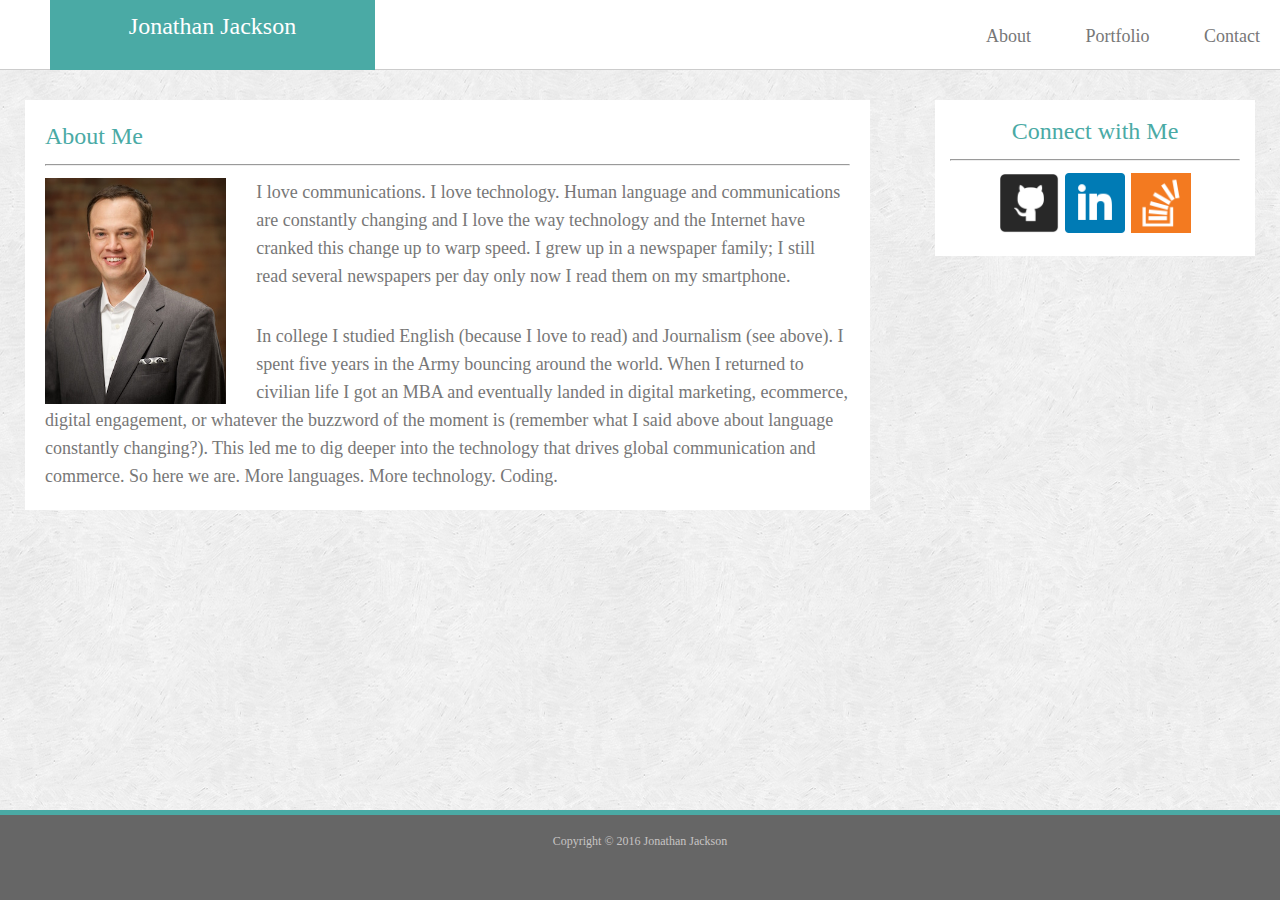
<file: assignment1/index.html>
<!DOCTYPE html>
	<html lang="en">	

		<head>
			<title>Jonathan Jackson</title>
			<link rel="stylesheet" type="text/css" href="assets/css/reset.css">
			<link rel="stylesheet" type="text/css" href="assets/css/style.css">
			<meta name="viewport" content="width=device-width, initial-scale=1">
		</head>
		
		<body>


			<div class="container">

			<div class="header">
			<h1>Jonathan Jackson</h1>

			<nav>
			<a href="index.html" target="_blank">About</a>
			<span class="navigationSpace"></span>
			<a href="portfolio.html" target="_blank">Portfolio</a>
			<span class="navigationSpace"></span>
			<a href="contact.html" target="_blank">Contact</a>
			</nav>
			</div> 	 
	


			<div class="about">
			<h2>About Me</h2>
			<hr>

			<img src="assets/images/JJ_headshot_1_small.jpg" alt="Jonathan headshot"/>
			
			<p>
			I love communications. I love technology.  Human language and communications are constantly changing and I love the way technology and the Internet have cranked this change up to warp speed.  I grew up in a newspaper family;  I still read several newspapers per day only now I read them on my smartphone.</p>
			<br>
			<p>In college I studied English (because I love to read) and Journalism (see above). I spent five years in the Army bouncing around the world.  When I returned to civilian life I got an MBA and eventually landed in digital marketing, ecommerce,  digital engagement,  or whatever the buzzword of the moment is (remember what I said above about language constantly changing?). This led me to dig deeper into the technology that drives global communication and commerce. So here we are. More languages. More technology.  Coding.</p>
			</div>

		

     		<div class="connect">
     		<h2>Connect with Me</h2>
     		<hr>	
     		<a href="https://github.com/jj99999">
     		<img src="assets/images/github_128x128.png" alt="github logo" height="60" width="60">
     		</a>
     		<a href="https://www.linkedin.com/in/jonathanjackson3">
     		<img src="assets/images/linkedin_128x128.png" alt="github logo" height="60" width="60"></a>
     		<a href="https://stackexchange.com/users/8905278/jonathanjackson">
     		<img src="assets/images/stackoverflow_128x128.png" alt="github logo" height="60" width="60"></a>
     		</div>	<!-- closing connect-->
     
     	<footer>	
		Copyright &copy; 2016 Jonathan Jackson
		</footer>
		


        </div>	  <!-- closing container -->

		</body>



	</html>
</file>
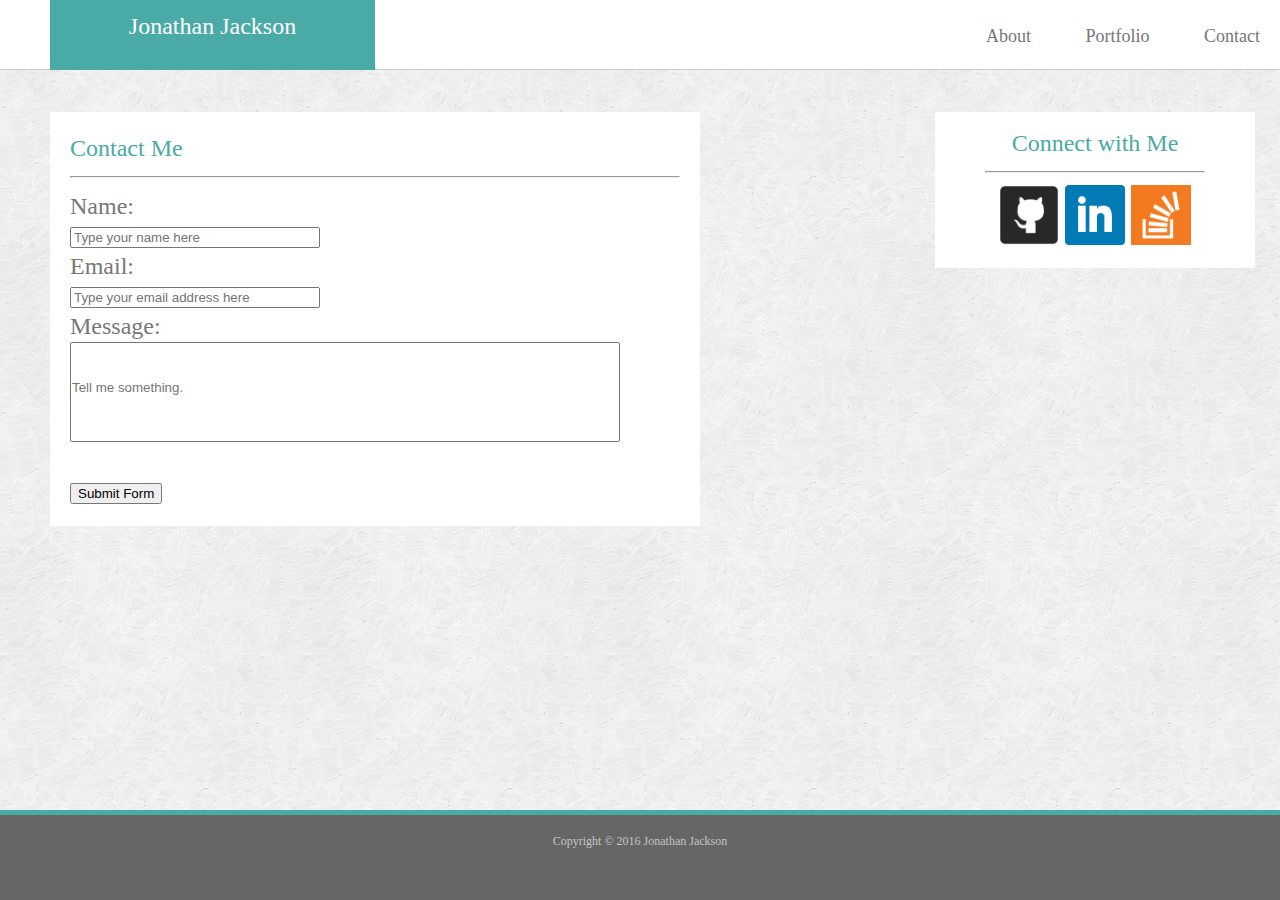
<file: assignment1/contact.html>
<!DOCTYPE html>
	<html lang="en">

		<head>
			<title>Jonathan Jackson</title>
			<link rel="stylesheet" type="text/css" href="assets/css/reset.css">
			<link rel="stylesheet" type="text/css" href="assets/css/style.css">
			<meta name="viewport" content="width=device-width, initial-scale=1">
		</head>
		
		<body>
			
			<div class="container">

			<div class="header">
			<h1>Jonathan Jackson</h1>

			<nav>
			<a href="index.html" target="_blank">About</a>
			<span class="navigationSpace"></span>
			<a href="portfolio.html" target="_blank">Portfolio</a>
			<span class="navigationSpace"></span>
			<a href="contact.html" target="_blank">Contact</a>
			</nav>
			</div>
			<hr>


	 		<form>
	 		<h2>Contact Me</h2>
	 		<hr>
  			Name:
  			<p><input type="text" name="name" id="YourName" placeholder="Type your name here"></p>
  			Email:
  			<p><input type="text" name="email" id="emailaddress" placeholder="Type your email address here"></p>
  			Message:
  			<p><input type="text" name="message" id="message" placeholder="Tell me something."></p>
  			<br>
  			<input type="button" value="Submit Form" color="blue"/>
  			</form> 	

			<div class="connect">
     		<h3>Connect with Me</h3>
     		<hr width="220">	
     		<a href="https://github.com/jj99999">
     		<img src="assets/images/github_128x128.png" alt="github logo" height="60" width="60"></a>
     		<a href="https://www.linkedin.com/in/jonathanjackson3">
     		<img src="assets/images/linkedin_128x128.png" alt="github logo" height="60" width="60"></a>
     		<a href="https://stackexchange.com/users/8905278/jonathanjackson">
     		<img src="assets/images/stackoverflow_128x128.png" alt="github logo" height="60" width="60"></a>	
     		</div>


			<footer>	
			Copyright &copy; 2016 Jonathan Jackson
			</footer>

        </div>	  <!-- closing container -->

		</body>

	</html>
</file>
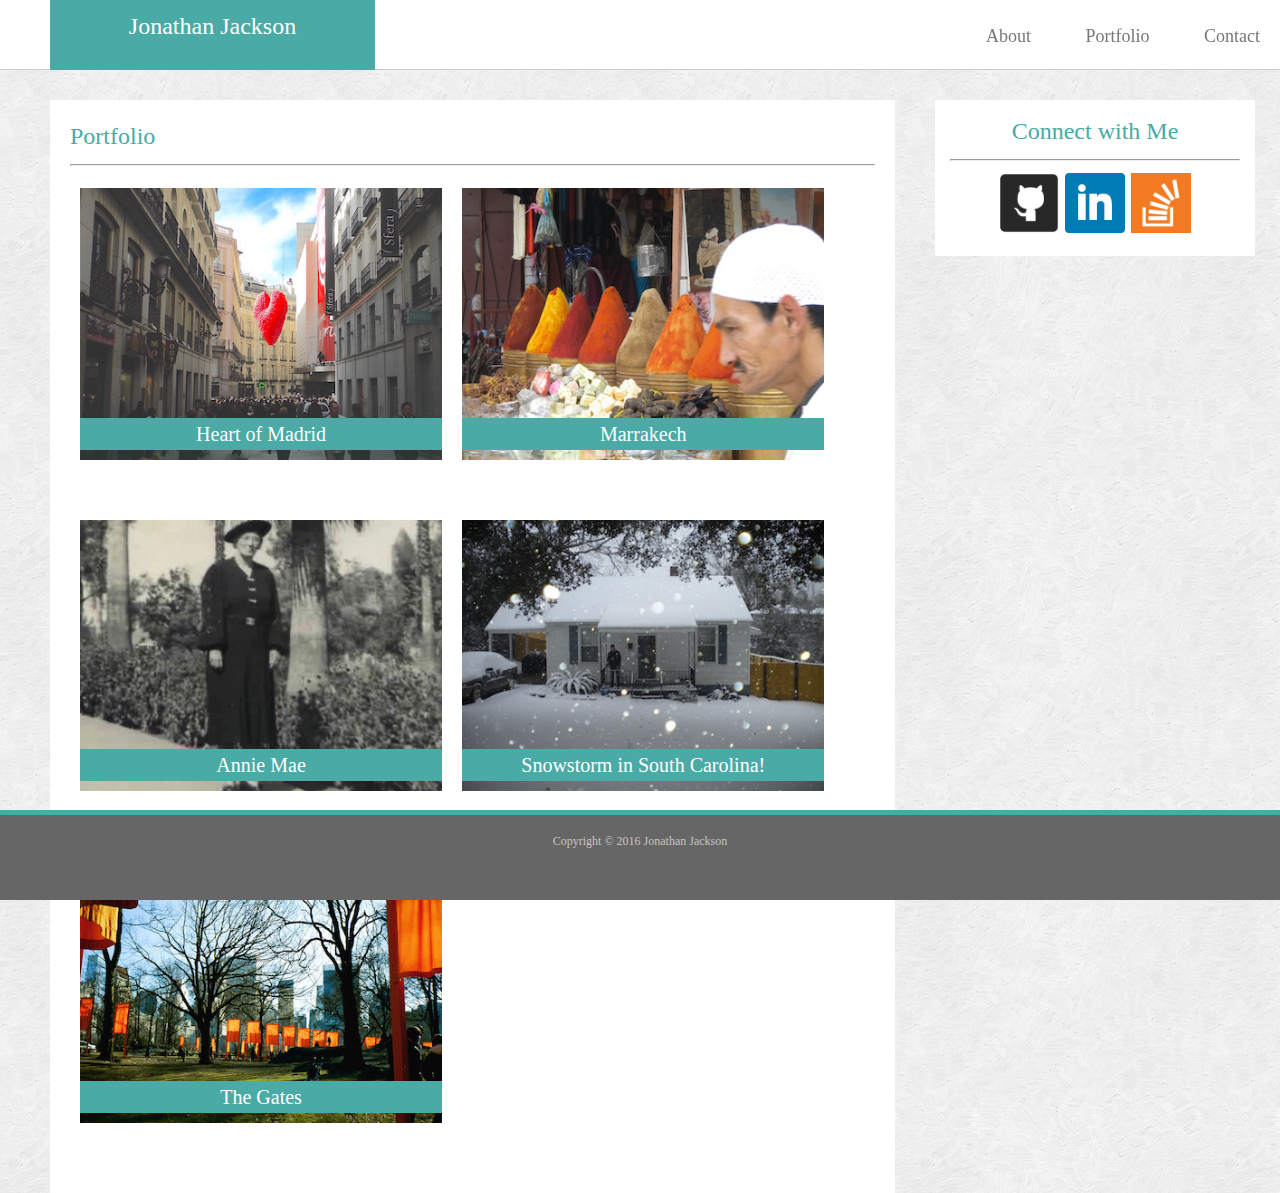
<file: assignment1/portfolio.html>
<!DOCTYPE html>
	<html>

	<head>
		<title>Jonathan Jackson</title>
		<link rel="stylesheet" type="text/css" href="assets/css/reset.css">
		<link rel="stylesheet" type="text/css" href="assets/css/style.css">
		<meta name="viewport" content="width=device-width, initial-scale=1">
	</head>

	<body>

		<div class="container">

			<div class="header">
			<h1>Jonathan Jackson</h1>

			<nav>
			<a href="index.html" target="_blank">About</a>
			<span class="navigationSpace"></span>
			<a href="portfolio.html" target="_blank">Portfolio</a>
			<span class="navigationSpace"></span>
			<a href="contact.html" target="_blank">Contact</a>
			</nav>
			</div>  



	<div class="portfolio">
	<h2>Portfolio</h2>
	<hr>

		<div class="pictureblock">
		<img src="assets/images/Corazon.jpg" alt="heart of balloons" width="300" height="200">
		<figcaption>Heart of Madrid</figcaption></div>

		<div class="pictureblock">
		<img src="assets/images/Marakech.jpg" alt="a marketplace in Marrakesh" width="300" height="200">
		<figcaption>Marrakech</figcaption></div>

		<div class="pictureblock">
		<img src="assets/images/AnnieJackson1938.jpg" alt="Annie Jackson">
		<figcaption>Annie Mae</figcaption></div>

		<div class="pictureblock">
		<img src="assets/images/snow_on_Barwick.jpg" alt="snow on a house">
		<figcaption>Snowstorm in South Carolina!</figcaption></div>

		<div class="pictureblock">
		<img src="assets/images/The_Gates_in_CP.jpg" alt="The Gates">
		<figcaption>The Gates</figcaption></div>

		</div>  

     	<div class="connect">
     	<h3>Connect with Me</h3>
     	<hr>	
     	<a href="https://github.com/jj99999">
     	<img src="assets/images/github_128x128.png" alt="github logo" height="60" width="60"></a>
     	
     	<a href="https://www.linkedin.com/in/jonathanjackson3">
     	<img src="assets/images/linkedin_128x128.png" alt="github logo" height="60" width="60"></a>
     	
     	<a href="https://stackexchange.com/users/8905278/jonathanjackson">
     	<img src="assets/images/stackoverflow_128x128.png" alt="github logo" height="60" width="60"></a>	
     	
     	</div> <!-- closing connect -->
    	
   		
		 <footer>	
		Copyright &copy; 2016 Jonathan Jackson</footer>

	</div>  <!-- closing container -->
		 

	</body>

</html>
</file>
<file: assignment1/assets/css/style.css>
* {
  box-sizing: border-box;
}

body {
	font-size: 24px;
	font: Arial, Helvetica, sans-serif;
	line-height: 32px;
	color: #777777;
	background-image: url("../images/scribble_light.png");
	}

  
.container {
    position: relative;
    margin:auto;
    height:auto;
    }



a {
    text-decoration: none;
    color: #777777;
	}

.header {
	position: fixed;
	top: 0;
	width: 100%;
	height:70px;
	background: #ffffff;
	border-bottom: 1px solid #cccccc;
	z-index: 3
	}

h1 {
	position: fixed;
	background: #4aaaa5;
	width: 325px;
	height: 70px;
	padding: 10px;
	left: 50px;
	font-family: Georgia, Times, serif;
	font-size: 24px;
	text-align: center;
	color: #FFFFFF;
	}

h2 {
	font-family: Georgia, Times, serif;
	color: #4aaaa5;
	}

nav {
	position: fixed;
	top: 0;
	right: 0;	
	width: auto;
	height: 30px;
	padding: 20px;
	font-size: 18px;
	}

span.navigationSpace {
    padding-left: 50px;
	}


.about {
	position: absolute;
	top: 100px;
	left: 25px;
	width: 66%;
	padding: 20px;
	border-width: 5px;
	border-color: #CDCDCD;
	background: #ffffff;
	text-align: left;
	}

.about img{
	width:25%;
	height:auto;
	float:left;
	padding-right:20px;
	margin-right: 10px;
}

.left {
   float: left;
   padding: 0 20px 20px 0;
	}

p {
	font-size: 18px;
	line-height: 28px;
	}

.portfolio {
	position: absolute;
	top: 100px;
	left: 50px;
	padding: 20px;
	max-width: 66%;
	height: auto;
	border-width: 5px;
	border-color: #CDCDCD;
	background: #ffffff;
	}

.pictureblock {
	float: left;
	margin: 10px 10px 10px 10px;
	left: 15px;
	width: 45%;
	height: auto;
	}

.pictureblock img {
	width: 100%;
	height: auto;
	}

figcaption {
	position: relative;
	bottom: 50px;
	font-size: 20px;
	width: 100%;
	background-color: #4aaaa5;
	text-align: center;
	color: white;
	font-style: bold;
	}

form {
	position: absolute;
	top: 100px;
	left: 50px;
	padding: 20px;
	width: 650px;
	background: #ffffff;
	border-width: 5px;
	border-color: #CDCDCD;
	text-align: left;
	}

#YourName {
	width:250px;
	}

#emailaddress {
	width:250px;
	}

#message {
	width:550px;
	height:100px;
	padding: 0px 0px 10px 0px;
	}

button {
	  position: absolute;
	  box-sizing: border-box;
	  right: 20px;
	  bottom: 20px;
	  width: 100px;
	  height: 30px;
	  color: #4aaaa5;
	  font-family: Tahoma, sans-serif;
	  border-radius: 15px;
	  border: 5px gray;
		}

.connect {
	position: absolute;
	right: 25px;
	top: 100px;
	padding:15px;
	width:25%;
	background: white;
	border-width: 5px;
	border-color: #CDCDCD;
	font-size: 24px;
	text-align: center;
	color: #4aaaa5;
	}

footer {
	position: fixed;
	bottom:0;
	width: 100%;
	height: 10%;
	padding: 10px;
	border-top: 5px solid #4aaaa5;
	background: #666666;
	text-align: center;
	color: #C6C4C4;
	vertical-align: center;
	font-size: 12px	;
	}

	


@media screen and (max-width: 980px) {

		.container {
			height:1200px;
		}

		nav {
			position: fixed;
			right: 25px;
		}

		.about img{
			width: 50%;
			height:auto;
			float:left;
			}			
		
		.pictureblock {
			width: 100%;
			height: auto;
			margin:0px;
		}

		.pictureblock img {
			width: 100%;
			height: auto;
		}

		.pictureblock figcaption {
			width: 100%;
		}

		.connect {
			margin-left:5%;
		}	

		}

	@media screen and (max-width: 768px) {

		.container {
			height:1200px;
		}

		header {
	
		}

		.about {
			position: static;
			margin-top: 95px;
			margin-left:50px;
			margin-bottom: 25px;
			width:668px;
			}

		.portfolio {
			position:static;
			margin-top: 95px;
			margin-left:50px;
			margin-right:50px;
			margin-bottom:25px;
			max-width:100%;
			height:900px;
		}	

		.pictureblock {
			width: 47.5%;
			height: auto;
			margin-right: 10px;
		}

		.pictureblock img {
			width: 100%;
			height: auto;
		}

		.pictureblock figcaption {
			width: 100%;
		}

		form {
			position:static;
			margin-top: 95px;
			margin-left:50px;
			margin-bottom:25px;
			width:668px;
		}

		.connect {
			position: static;
			margin-top: 10px;
			margin-left: 50px;
			width: 668px;
			height:auto;
			}

		
	}

	@media screen and (max-width: 640px) {

		.container {
			height:2700px;
		}

		.header {
			position:fixed;
			height: 50px;
			width: 100%;
		}

		.about {
			position: static;
			margin-top: 95px;
			margin-left:10px;
			margin-bottom: 25px;
			width:620px;
			}

		.portfolio {
			position:static;
			margin-top: 95px;
			margin-left:10px;
			margin-bottom:25px;
			width:620px;
			height:2450px;
		}	

		.pictureblock {
			width: 100%;
			height: auto;
			margin-right: 10px;
		}

		.pictureblock img {
			width: 100%;
			height: auto;
		}

		.pictureblock figcaption {
			width: 100%;
		}

		form {
			position:static;
			margin-top: 95px;
			margin-left:10px;
			margin-bottom:25px;
			width:620px;
		}

		.connect {
			position: static;
			margin-top: 10px;
			margin-left: 10px;
			width: 620px;
			height:auto;
			}

		h1 {
			position:fixed;
			left:0;
			width:640px;
			height:50px;
			top:0;
		}
		nav {
			position:fixed;
			top:50px;
			left:0;
			width:640px;
			height:35px;
			background:white;
			z-index: 3;
			text-align: center;
			vertical-align: text-top;
			padding:0px;
			
		}
	}
</file>
